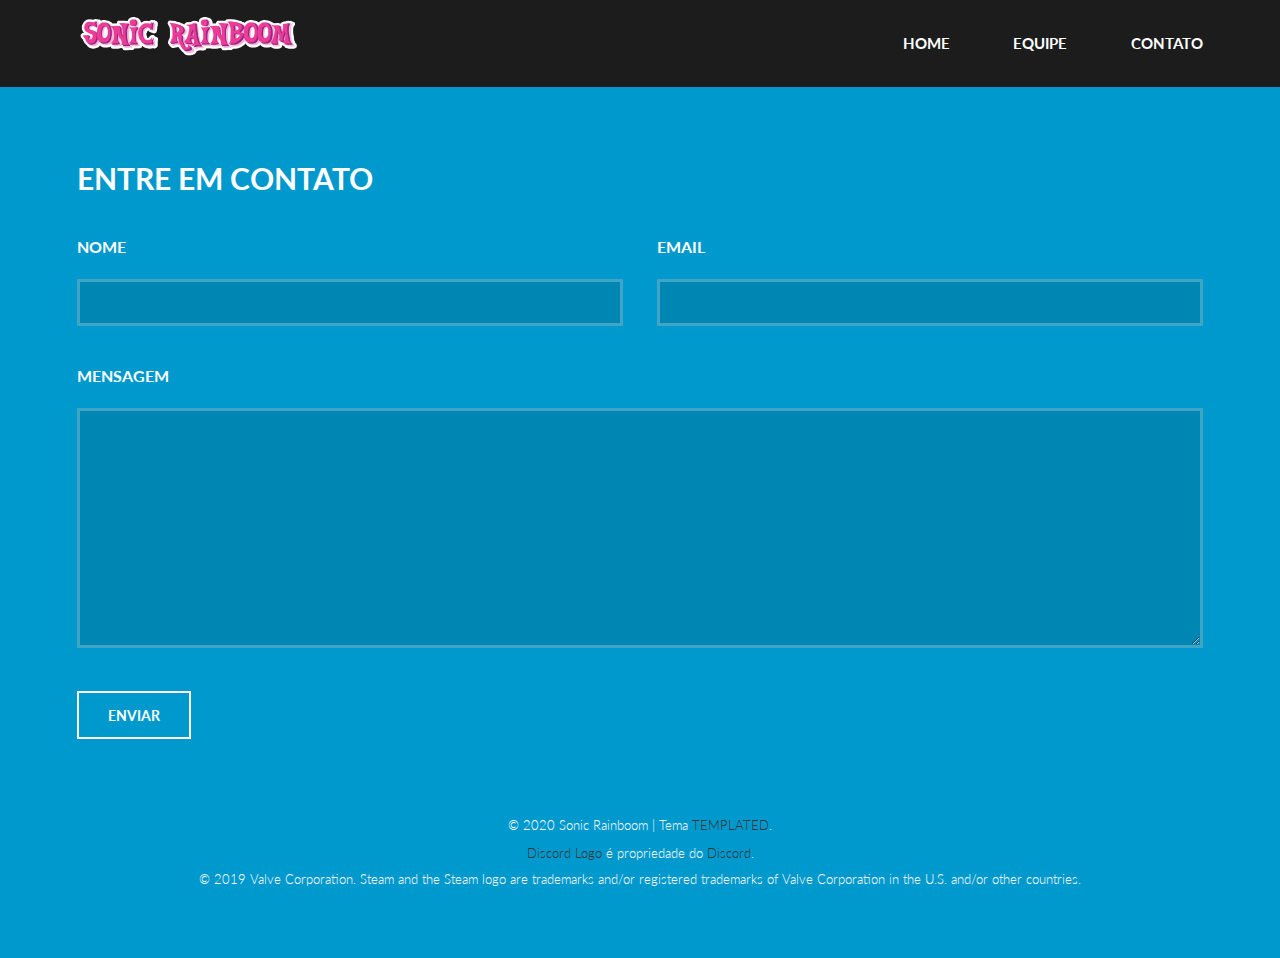
<file: contato.html>
<!DOCTYPE HTML>
<!--
	Introspect by TEMPLATED
	templated.co @templatedco
	Released for free under the Creative Commons Attribution 3.0 license (templated.co/license)
-->
<html>
	<head>
		<title>Contato - Sonic Rainboom</title>
		<meta charset="utf-8" />
		<meta name="viewport" content="width=device-width, initial-scale=1, user-scalable=no" />
		<link rel="stylesheet" href="assets/css/main.css" />
	</head>
	<body>

		<!-- Header -->
			<header id="header">
				<div class="inner">
					<a href="index.html" class="logo"><img src="logo.png" width="223" height="40"></a>
					<nav id="nav">
						<a href="index.html">Home</a>
						<a href="equipe.html">Equipe</a>
						<a href="contato.html">Contato</a>
					</nav>
				</div>
			</header>
			<a href="#menu" class="navPanelToggle"><span class="fa fa-bars"></span></a>

		<!-- Footer -->
			<section id="footer">
				<div class="inner">
					<header>
						<h2>ENTRE EM CONTATO</h2>
					</header>
					<form method="post" action="mailto:lipepk@Live.com">
						<div class="field half first">
							<label for="name">NOME</label>
							<input style="background-color: #0086b3;" type="text" name="name" id="name" />
						</div>
						<div class="field half">
							<label for="email">EMAIL</label>
							<input style="background-color: #0086b3;" type="text" name="email" id="email" />
						</div>
						<div class="field">
							<label for="message">MENSAGEM</label>
							<textarea name="message" id="message" rows="6" style="background-color: #0086b3;" ></textarea>
						</div>
						<ul class="actions">
							<li><input type="submit" value="ENVIAR" class="alt" /></li>
						</ul>
					</form>
					&nbsp
					<center><div class="copyright"><font size="2">
				&copy; 2020 Sonic Rainboom | Tema <a href="https://templated.co/">TEMPLATED</a>.<p><a href="https://discordapp.com/branding">Discord Logo</a> é propriedade do <a href="https://discordapp.com/">Discord</a>.<br />© 2019 Valve Corporation. Steam and the Steam logo are trademarks and/or registered trademarks of Valve Corporation in the U.S. and/or other countries.
				</p></font></div></center>
				</div>
			</section>

		<!-- Scripts -->
			<script src="assets/js/jquery.min.js"></script>
			<script src="assets/js/skel.min.js"></script>
			<script src="assets/js/util.js"></script>
			<script src="assets/js/main.js"></script>

	</body>
</html>
</file>
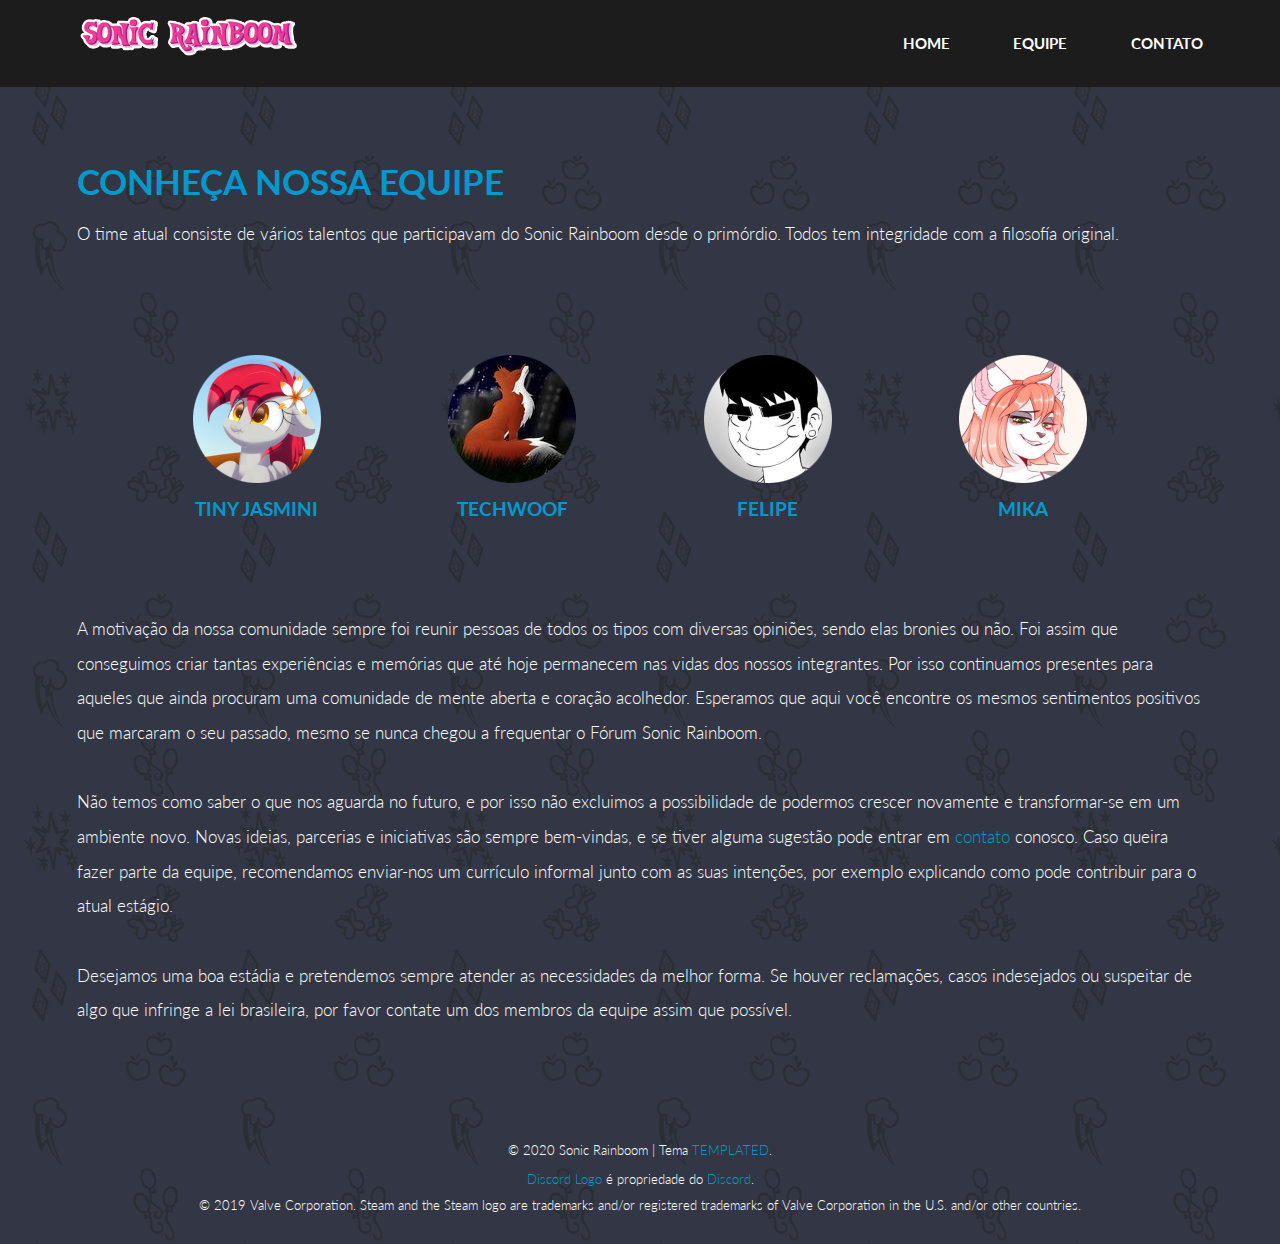
<file: equipe.html>
<!DOCTYPE HTML>
<!--
	Introspect by TEMPLATED
	templated.co @templatedco
	Released for free under the Creative Commons Attribution 3.0 license (templated.co/license)
-->
<html>
	<head>
		<title>Equipe - Sonic Rainboom</title>
		<meta charset="utf-8" />
		<meta name="viewport" content="width=device-width, initial-scale=1, user-scalable=no" />
		<link rel="stylesheet" href="assets/css/main.css" />
	</head>
	<body>

		<!-- Header -->
			<header id="header">
				<div class="inner">
					<a href="index.html" class="logo"><img src="logo.png" width="223" height="40"></a>
					<nav id="nav">
						<a href="index.html">Home</a>
						<a href="equipe.html">Equipe</a>
						<a href="contato.html">Contato</a>
					</nav>
				</div>
			</header>
			<a href="#menu" class="navPanelToggle"><span class="fa fa-bars"></span></a>

		<!-- Main -->
			<section id="main" >
				<div class="inner">
									<style>
				body {
				background-image: url('bg.png');
				background-repeat: repeat;
				}
				</style>
					<header class="major special">
						<h1>Conheça nossa equipe</h1>
O time atual consiste de vários talentos que participavam do Sonic Rainboom desde o primórdio. Todos tem integridade com a filosofía original.
					</header>
			<section id="three">
				<div class="inner">
					<article>
					<div class="content">
						<center>
							<img src="admin-fotos/jasmini.png" alt="Tiny Jasmini">
							<header>
								<h4>Tiny Jasmini</h4>
							</header>
						</center>
					</div>
					</article>
					<article>
					<div class="content">
						<center>
							<img src="admin-fotos/techwoof.png" alt="TechWoof">
							<header>
								<h4>TechWoof</h4>
							</header>
						</center>
					</div>
					</article>
					<article>
					<div class="content">
						<center>
							<img src="admin-fotos/felipe.png" alt="Felipe">
							<header>
								<h4>Felipe</h4>
							</header>
						</center>
					</div>
					</article>
					<article>
					<div class="content">
						<center>
							<img src="admin-fotos/mika.png" alt="Mika">
							<header>
								<h4>Mika</h4>
							</header>
						</center>
					</div>
					</article>
				</div>
			</section>
					<p>A motivação da nossa comunidade sempre foi reunir pessoas de todos os tipos com diversas opiniões, sendo elas bronies ou não. Foi assim que conseguimos criar tantas experiências e memórias que até hoje permanecem nas vidas dos nossos integrantes. Por isso continuamos presentes para aqueles que ainda procuram uma comunidade de mente aberta e coração acolhedor. Esperamos que aqui você encontre os mesmos sentimentos positivos que marcaram o seu passado, mesmo se nunca chegou a frequentar o Fórum Sonic Rainboom.</p>
					<p>Não temos como saber o que nos aguarda no futuro, e por isso não excluimos a possibilidade de podermos crescer novamente e transformar-se em um ambiente novo. Novas ideias, parcerias e iniciativas são sempre bem-vindas, e se tiver alguma sugestão pode entrar em <a href="/contato.html">contato</a> conosco. Caso queira fazer parte da equipe, recomendamos enviar-nos um currículo informal junto com as suas intenções, por exemplo explicando como pode contribuir para o atual estágio.</p>
					<p>Desejamos uma boa estádia e pretendemos sempre atender as necessidades da melhor forma. Se houver reclamações, casos indesejados ou suspeitar de algo que infringe a lei brasileira, por favor contate um dos membros da equipe assim que possível.</p>
				</div>
			</section>
			&nbsp
					<center><div class="copyright"><font size="2">
				&copy; 2020 Sonic Rainboom | Tema <a href="https://templated.co/">TEMPLATED</a>.<p><a href="https://discordapp.com/branding">Discord Logo</a> é propriedade do <a href="https://discordapp.com/">Discord</a>.<br />© 2019 Valve Corporation. Steam and the Steam logo are trademarks and/or registered trademarks of Valve Corporation in the U.S. and/or other countries.
				</p></font></div></center>
		<!-- Scripts -->
			<script src="assets/js/jquery.min.js"></script>
			<script src="assets/js/skel.min.js"></script>
			<script src="assets/js/util.js"></script>
			<script src="assets/js/main.js"></script>

	</body>
</html>
</file>
<file: assets/css/main.css>
@import url(font-awesome.min.css);
@import url("https://fonts.googleapis.com/css?family=Lato:300,400,700|Pacifico");

/*
	Introspect by TEMPLATED
	templated.co @templatedco
	Released for free under the Creative Commons Attribution 3.0 license (templated.co/license)
*/

/* Reset */

	html, body, div, span, applet, object, iframe, h1, h2, h3, h4, h5, h6, p, blockquote, pre, a, abbr, acronym, address, big, cite, code, del, dfn, em, img, ins, kbd, q, s, samp, small, strike, strong, sub, sup, tt, var, b, u, i, center, dl, dt, dd, ol, ul, li, fieldset, form, label, legend, table, caption, tbody, tfoot, thead, tr, th, td, article, aside, canvas, details, embed, figure, figcaption, footer, header, hgroup, menu, nav, output, ruby, section, summary, time, mark, audio, video {
		margin: 0;
		padding: 0;
		border: 0;
		font-size: 100%;
		font: inherit;
		vertical-align: baseline;
		color: #fefefe
	}

	article, aside, details, figcaption, figure, footer, header, hgroup, menu, nav, section {
		display: block;
	}

	body {
		line-height: 1;
	}

	ol, ul {
		list-style: none;
	}

	blockquote, q {
		quotes: none;
	}

	blockquote:before, blockquote:after, q:before, q:after {
		content: '';
		content: none;
	}

	table {
		border-collapse: collapse;
		border-spacing: 0;
	}

	body {
		-webkit-text-size-adjust: none;
	}

/* Box Model */

	*, *:before, *:after {
		-moz-box-sizing: border-box;
		-webkit-box-sizing: border-box;
		box-sizing: border-box;
	}

/* Containers */

	.container {
		margin-left: auto;
		margin-right: auto;
	}

	.container.\31 25\25 {
		width: 100%;
		max-width: 100em;
		min-width: 80em;
	}

	.container.\37 5\25 {
		width: 60em;
	}

	.container.\35 0\25 {
		width: 40em;
	}

	.container.\32 5\25 {
		width: 20em;
	}

	.container {
		width: 80em;
	}

	@media screen and (max-width: 1680px) {

		.container.\31 25\25 {
			width: 100%;
			max-width: 100em;
			min-width: 80em;
		}

		.container.\37 5\25 {
			width: 60em;
		}

		.container.\35 0\25 {
			width: 40em;
		}

		.container.\32 5\25 {
			width: 20em;
		}

		.container {
			width: 80em;
		}

	}

	@media screen and (max-width: 1280px) {

		.container.\31 25\25 {
			width: 100%;
			max-width: 81.25em;
			min-width: 65em;
		}

		.container.\37 5\25 {
			width: 48.75em;
		}

		.container.\35 0\25 {
			width: 32.5em;
		}

		.container.\32 5\25 {
			width: 16.25em;
		}

		.container {
			width: 65em;
		}

	}

	@media screen and (max-width: 980px) {

		.container.\31 25\25 {
			width: 100%;
			max-width: 112.5%;
			min-width: 90%;
		}

		.container.\37 5\25 {
			width: 67.5%;
		}

		.container.\35 0\25 {
			width: 45%;
		}

		.container.\32 5\25 {
			width: 22.5%;
		}

		.container {
			width: 90%;
		}

	}

	@media screen and (max-width: 736px) {

		.container.\31 25\25 {
			width: 100%;
			max-width: 112.5%;
			min-width: 90%;
		}

		.container.\37 5\25 {
			width: 67.5%;
		}

		.container.\35 0\25 {
			width: 45%;
		}

		.container.\32 5\25 {
			width: 22.5%;
		}

		.container {
			width: 90% !important;
		}

	}

	@media screen and (max-width: 480px) {

		.container.\31 25\25 {
			width: 100%;
			max-width: 112.5%;
			min-width: 90%;
		}

		.container.\37 5\25 {
			width: 67.5%;
		}

		.container.\35 0\25 {
			width: 45%;
		}

		.container.\32 5\25 {
			width: 22.5%;
		}

		.container {
			width: 90% !important;
		}

	}

/* Grid */

	.row {
		border-bottom: solid 1px transparent;
		-moz-box-sizing: border-box;
		-webkit-box-sizing: border-box;
		box-sizing: border-box;
	}

	.row > * {
		float: left;
		-moz-box-sizing: border-box;
		-webkit-box-sizing: border-box;
		box-sizing: border-box;
	}

	.row:after, .row:before {
		content: '';
		display: block;
		clear: both;
		height: 0;
	}

	.row.uniform > * > :first-child {
		margin-top: 0;
	}

	.row.uniform > * > :last-child {
		margin-bottom: 0;
	}

	.row.\30 \25 > * {
		padding: 0 0 0 0em;
	}

	.row.\30 \25 {
		margin: 0 0 -1px 0em;
	}

	.row.uniform.\30 \25 > * {
		padding: 0em 0 0 0em;
	}

	.row.uniform.\30 \25 {
		margin: 0em 0 -1px 0em;
	}

	.row > * {
		padding: 0 0 0 2em;
	}

	.row {
		margin: 0 0 -1px -2em;
	}

	.row.uniform > * {
		padding: 2em 0 0 2em;
	}

	.row.uniform {
		margin: -2em 0 -1px -2em;
	}

	.row.\32 00\25 > * {
		padding: 0 0 0 4em;
	}

	.row.\32 00\25 {
		margin: 0 0 -1px -4em;
	}

	.row.uniform.\32 00\25 > * {
		padding: 4em 0 0 4em;
	}

	.row.uniform.\32 00\25 {
		margin: -4em 0 -1px -4em;
	}

	.row.\31 50\25 > * {
		padding: 0 0 0 3em;
	}

	.row.\31 50\25 {
		margin: 0 0 -1px -3em;
	}

	.row.uniform.\31 50\25 > * {
		padding: 3em 0 0 3em;
	}

	.row.uniform.\31 50\25 {
		margin: -3em 0 -1px -3em;
	}

	.row.\35 0\25 > * {
		padding: 0 0 0 1em;
	}

	.row.\35 0\25 {
		margin: 0 0 -1px -1em;
	}

	.row.uniform.\35 0\25 > * {
		padding: 1em 0 0 1em;
	}

	.row.uniform.\35 0\25 {
		margin: -1em 0 -1px -1em;
	}

	.row.\32 5\25 > * {
		padding: 0 0 0 0.5em;
	}

	.row.\32 5\25 {
		margin: 0 0 -1px -0.5em;
	}

	.row.uniform.\32 5\25 > * {
		padding: 0.5em 0 0 0.5em;
	}

	.row.uniform.\32 5\25 {
		margin: -0.5em 0 -1px -0.5em;
	}

	.\31 2u, .\31 2u\24 {
		width: 100%;
		clear: none;
		margin-left: 0;
	}

	.\31 1u, .\31 1u\24 {
		width: 91.6666666667%;
		clear: none;
		margin-left: 0;
	}

	.\31 0u, .\31 0u\24 {
		width: 83.3333333333%;
		clear: none;
		margin-left: 0;
	}

	.\39 u, .\39 u\24 {
		width: 75%;
		clear: none;
		margin-left: 0;
	}

	.\38 u, .\38 u\24 {
		width: 66.6666666667%;
		clear: none;
		margin-left: 0;
	}

	.\37 u, .\37 u\24 {
		width: 58.3333333333%;
		clear: none;
		margin-left: 0;
	}

	.\36 u, .\36 u\24 {
		width: 50%;
		clear: none;
		margin-left: 0;
	}

	.\35 u, .\35 u\24 {
		width: 41.6666666667%;
		clear: none;
		margin-left: 0;
	}

	.\34 u, .\34 u\24 {
		width: 33.3333333333%;
		clear: none;
		margin-left: 0;
	}

	.\33 u, .\33 u\24 {
		width: 25%;
		clear: none;
		margin-left: 0;
	}

	.\32 u, .\32 u\24 {
		width: 16.6666666667%;
		clear: none;
		margin-left: 0;
	}

	.\31 u, .\31 u\24 {
		width: 8.3333333333%;
		clear: none;
		margin-left: 0;
	}

	.\31 2u\24 + *,
	.\31 1u\24 + *,
	.\31 0u\24 + *,
	.\39 u\24 + *,
	.\38 u\24 + *,
	.\37 u\24 + *,
	.\36 u\24 + *,
	.\35 u\24 + *,
	.\34 u\24 + *,
	.\33 u\24 + *,
	.\32 u\24 + *,
	.\31 u\24 + * {
		clear: left;
	}

	.\-11u {
		margin-left: 91.66667%;
	}

	.\-10u {
		margin-left: 83.33333%;
	}

	.\-9u {
		margin-left: 75%;
	}

	.\-8u {
		margin-left: 66.66667%;
	}

	.\-7u {
		margin-left: 58.33333%;
	}

	.\-6u {
		margin-left: 50%;
	}

	.\-5u {
		margin-left: 41.66667%;
	}

	.\-4u {
		margin-left: 33.33333%;
	}

	.\-3u {
		margin-left: 25%;
	}

	.\-2u {
		margin-left: 16.66667%;
	}

	.\-1u {
		margin-left: 8.33333%;
	}

	@media screen and (max-width: 1680px) {

		.row > * {
			padding: 0 0 0 2em;
		}

		.row {
			margin: 0 0 -1px -2em;
		}

		.row.uniform > * {
			padding: 2em 0 0 2em;
		}

		.row.uniform {
			margin: -2em 0 -1px -2em;
		}

		.row.\32 00\25 > * {
			padding: 0 0 0 4em;
		}

		.row.\32 00\25 {
			margin: 0 0 -1px -4em;
		}

		.row.uniform.\32 00\25 > * {
			padding: 4em 0 0 4em;
		}

		.row.uniform.\32 00\25 {
			margin: -4em 0 -1px -4em;
		}

		.row.\31 50\25 > * {
			padding: 0 0 0 3em;
		}

		.row.\31 50\25 {
			margin: 0 0 -1px -3em;
		}

		.row.uniform.\31 50\25 > * {
			padding: 3em 0 0 3em;
		}

		.row.uniform.\31 50\25 {
			margin: -3em 0 -1px -3em;
		}

		.row.\35 0\25 > * {
			padding: 0 0 0 1em;
		}

		.row.\35 0\25 {
			margin: 0 0 -1px -1em;
		}

		.row.uniform.\35 0\25 > * {
			padding: 1em 0 0 1em;
		}

		.row.uniform.\35 0\25 {
			margin: -1em 0 -1px -1em;
		}

		.row.\32 5\25 > * {
			padding: 0 0 0 0.5em;
		}

		.row.\32 5\25 {
			margin: 0 0 -1px -0.5em;
		}

		.row.uniform.\32 5\25 > * {
			padding: 0.5em 0 0 0.5em;
		}

		.row.uniform.\32 5\25 {
			margin: -0.5em 0 -1px -0.5em;
		}

		.\31 2u\28xlarge\29, .\31 2u\24\28xlarge\29 {
			width: 100%;
			clear: none;
			margin-left: 0;
		}

		.\31 1u\28xlarge\29, .\31 1u\24\28xlarge\29 {
			width: 91.6666666667%;
			clear: none;
			margin-left: 0;
		}

		.\31 0u\28xlarge\29, .\31 0u\24\28xlarge\29 {
			width: 83.3333333333%;
			clear: none;
			margin-left: 0;
		}

		.\39 u\28xlarge\29, .\39 u\24\28xlarge\29 {
			width: 75%;
			clear: none;
			margin-left: 0;
		}

		.\38 u\28xlarge\29, .\38 u\24\28xlarge\29 {
			width: 66.6666666667%;
			clear: none;
			margin-left: 0;
		}

		.\37 u\28xlarge\29, .\37 u\24\28xlarge\29 {
			width: 58.3333333333%;
			clear: none;
			margin-left: 0;
		}

		.\36 u\28xlarge\29, .\36 u\24\28xlarge\29 {
			width: 50%;
			clear: none;
			margin-left: 0;
		}

		.\35 u\28xlarge\29, .\35 u\24\28xlarge\29 {
			width: 41.6666666667%;
			clear: none;
			margin-left: 0;
		}

		.\34 u\28xlarge\29, .\34 u\24\28xlarge\29 {
			width: 33.3333333333%;
			clear: none;
			margin-left: 0;
		}

		.\33 u\28xlarge\29, .\33 u\24\28xlarge\29 {
			width: 25%;
			clear: none;
			margin-left: 0;
		}

		.\32 u\28xlarge\29, .\32 u\24\28xlarge\29 {
			width: 16.6666666667%;
			clear: none;
			margin-left: 0;
		}

		.\31 u\28xlarge\29, .\31 u\24\28xlarge\29 {
			width: 8.3333333333%;
			clear: none;
			margin-left: 0;
		}

		.\31 2u\24\28xlarge\29 + *,
		.\31 1u\24\28xlarge\29 + *,
		.\31 0u\24\28xlarge\29 + *,
		.\39 u\24\28xlarge\29 + *,
		.\38 u\24\28xlarge\29 + *,
		.\37 u\24\28xlarge\29 + *,
		.\36 u\24\28xlarge\29 + *,
		.\35 u\24\28xlarge\29 + *,
		.\34 u\24\28xlarge\29 + *,
		.\33 u\24\28xlarge\29 + *,
		.\32 u\24\28xlarge\29 + *,
		.\31 u\24\28xlarge\29 + * {
			clear: left;
		}

		.\-11u\28xlarge\29 {
			margin-left: 91.66667%;
		}

		.\-10u\28xlarge\29 {
			margin-left: 83.33333%;
		}

		.\-9u\28xlarge\29 {
			margin-left: 75%;
		}

		.\-8u\28xlarge\29 {
			margin-left: 66.66667%;
		}

		.\-7u\28xlarge\29 {
			margin-left: 58.33333%;
		}

		.\-6u\28xlarge\29 {
			margin-left: 50%;
		}

		.\-5u\28xlarge\29 {
			margin-left: 41.66667%;
		}

		.\-4u\28xlarge\29 {
			margin-left: 33.33333%;
		}

		.\-3u\28xlarge\29 {
			margin-left: 25%;
		}

		.\-2u\28xlarge\29 {
			margin-left: 16.66667%;
		}

		.\-1u\28xlarge\29 {
			margin-left: 8.33333%;
		}

	}

	@media screen and (max-width: 1280px) {

		.row > * {
			padding: 0 0 0 1.5em;
		}

		.row {
			margin: 0 0 -1px -1.5em;
		}

		.row.uniform > * {
			padding: 1.5em 0 0 1.5em;
		}

		.row.uniform {
			margin: -1.5em 0 -1px -1.5em;
		}

		.row.\32 00\25 > * {
			padding: 0 0 0 3em;
		}

		.row.\32 00\25 {
			margin: 0 0 -1px -3em;
		}

		.row.uniform.\32 00\25 > * {
			padding: 3em 0 0 3em;
		}

		.row.uniform.\32 00\25 {
			margin: -3em 0 -1px -3em;
		}

		.row.\31 50\25 > * {
			padding: 0 0 0 2.25em;
		}

		.row.\31 50\25 {
			margin: 0 0 -1px -2.25em;
		}

		.row.uniform.\31 50\25 > * {
			padding: 2.25em 0 0 2.25em;
		}

		.row.uniform.\31 50\25 {
			margin: -2.25em 0 -1px -2.25em;
		}

		.row.\35 0\25 > * {
			padding: 0 0 0 0.75em;
		}

		.row.\35 0\25 {
			margin: 0 0 -1px -0.75em;
		}

		.row.uniform.\35 0\25 > * {
			padding: 0.75em 0 0 0.75em;
		}

		.row.uniform.\35 0\25 {
			margin: -0.75em 0 -1px -0.75em;
		}

		.row.\32 5\25 > * {
			padding: 0 0 0 0.375em;
		}

		.row.\32 5\25 {
			margin: 0 0 -1px -0.375em;
		}

		.row.uniform.\32 5\25 > * {
			padding: 0.375em 0 0 0.375em;
		}

		.row.uniform.\32 5\25 {
			margin: -0.375em 0 -1px -0.375em;
		}

		.\31 2u\28large\29, .\31 2u\24\28large\29 {
			width: 100%;
			clear: none;
			margin-left: 0;
		}

		.\31 1u\28large\29, .\31 1u\24\28large\29 {
			width: 91.6666666667%;
			clear: none;
			margin-left: 0;
		}

		.\31 0u\28large\29, .\31 0u\24\28large\29 {
			width: 83.3333333333%;
			clear: none;
			margin-left: 0;
		}

		.\39 u\28large\29, .\39 u\24\28large\29 {
			width: 75%;
			clear: none;
			margin-left: 0;
		}

		.\38 u\28large\29, .\38 u\24\28large\29 {
			width: 66.6666666667%;
			clear: none;
			margin-left: 0;
		}

		.\37 u\28large\29, .\37 u\24\28large\29 {
			width: 58.3333333333%;
			clear: none;
			margin-left: 0;
		}

		.\36 u\28large\29, .\36 u\24\28large\29 {
			width: 50%;
			clear: none;
			margin-left: 0;
		}

		.\35 u\28large\29, .\35 u\24\28large\29 {
			width: 41.6666666667%;
			clear: none;
			margin-left: 0;
		}

		.\34 u\28large\29, .\34 u\24\28large\29 {
			width: 33.3333333333%;
			clear: none;
			margin-left: 0;
		}

		.\33 u\28large\29, .\33 u\24\28large\29 {
			width: 25%;
			clear: none;
			margin-left: 0;
		}

		.\32 u\28large\29, .\32 u\24\28large\29 {
			width: 16.6666666667%;
			clear: none;
			margin-left: 0;
		}

		.\31 u\28large\29, .\31 u\24\28large\29 {
			width: 8.3333333333%;
			clear: none;
			margin-left: 0;
		}

		.\31 2u\24\28large\29 + *,
		.\31 1u\24\28large\29 + *,
		.\31 0u\24\28large\29 + *,
		.\39 u\24\28large\29 + *,
		.\38 u\24\28large\29 + *,
		.\37 u\24\28large\29 + *,
		.\36 u\24\28large\29 + *,
		.\35 u\24\28large\29 + *,
		.\34 u\24\28large\29 + *,
		.\33 u\24\28large\29 + *,
		.\32 u\24\28large\29 + *,
		.\31 u\24\28large\29 + * {
			clear: left;
		}

		.\-11u\28large\29 {
			margin-left: 91.66667%;
		}

		.\-10u\28large\29 {
			margin-left: 83.33333%;
		}

		.\-9u\28large\29 {
			margin-left: 75%;
		}

		.\-8u\28large\29 {
			margin-left: 66.66667%;
		}

		.\-7u\28large\29 {
			margin-left: 58.33333%;
		}

		.\-6u\28large\29 {
			margin-left: 50%;
		}

		.\-5u\28large\29 {
			margin-left: 41.66667%;
		}

		.\-4u\28large\29 {
			margin-left: 33.33333%;
		}

		.\-3u\28large\29 {
			margin-left: 25%;
		}

		.\-2u\28large\29 {
			margin-left: 16.66667%;
		}

		.\-1u\28large\29 {
			margin-left: 8.33333%;
		}

	}

	@media screen and (max-width: 980px) {

		.row > * {
			padding: 0 0 0 1.5em;
		}

		.row {
			margin: 0 0 -1px -1.5em;
		}

		.row.uniform > * {
			padding: 1.5em 0 0 1.5em;
		}

		.row.uniform {
			margin: -1.5em 0 -1px -1.5em;
		}

		.row.\32 00\25 > * {
			padding: 0 0 0 3em;
		}

		.row.\32 00\25 {
			margin: 0 0 -1px -3em;
		}

		.row.uniform.\32 00\25 > * {
			padding: 3em 0 0 3em;
		}

		.row.uniform.\32 00\25 {
			margin: -3em 0 -1px -3em;
		}

		.row.\31 50\25 > * {
			padding: 0 0 0 2.25em;
		}

		.row.\31 50\25 {
			margin: 0 0 -1px -2.25em;
		}

		.row.uniform.\31 50\25 > * {
			padding: 2.25em 0 0 2.25em;
		}

		.row.uniform.\31 50\25 {
			margin: -2.25em 0 -1px -2.25em;
		}

		.row.\35 0\25 > * {
			padding: 0 0 0 0.75em;
		}

		.row.\35 0\25 {
			margin: 0 0 -1px -0.75em;
		}

		.row.uniform.\35 0\25 > * {
			padding: 0.75em 0 0 0.75em;
		}

		.row.uniform.\35 0\25 {
			margin: -0.75em 0 -1px -0.75em;
		}

		.row.\32 5\25 > * {
			padding: 0 0 0 0.375em;
		}

		.row.\32 5\25 {
			margin: 0 0 -1px -0.375em;
		}

		.row.uniform.\32 5\25 > * {
			padding: 0.375em 0 0 0.375em;
		}

		.row.uniform.\32 5\25 {
			margin: -0.375em 0 -1px -0.375em;
		}

		.\31 2u\28medium\29, .\31 2u\24\28medium\29 {
			width: 100%;
			clear: none;
			margin-left: 0;
		}

		.\31 1u\28medium\29, .\31 1u\24\28medium\29 {
			width: 91.6666666667%;
			clear: none;
			margin-left: 0;
		}

		.\31 0u\28medium\29, .\31 0u\24\28medium\29 {
			width: 83.3333333333%;
			clear: none;
			margin-left: 0;
		}

		.\39 u\28medium\29, .\39 u\24\28medium\29 {
			width: 75%;
			clear: none;
			margin-left: 0;
		}

		.\38 u\28medium\29, .\38 u\24\28medium\29 {
			width: 66.6666666667%;
			clear: none;
			margin-left: 0;
		}

		.\37 u\28medium\29, .\37 u\24\28medium\29 {
			width: 58.3333333333%;
			clear: none;
			margin-left: 0;
		}

		.\36 u\28medium\29, .\36 u\24\28medium\29 {
			width: 50%;
			clear: none;
			margin-left: 0;
		}

		.\35 u\28medium\29, .\35 u\24\28medium\29 {
			width: 41.6666666667%;
			clear: none;
			margin-left: 0;
		}

		.\34 u\28medium\29, .\34 u\24\28medium\29 {
			width: 33.3333333333%;
			clear: none;
			margin-left: 0;
		}

		.\33 u\28medium\29, .\33 u\24\28medium\29 {
			width: 25%;
			clear: none;
			margin-left: 0;
		}

		.\32 u\28medium\29, .\32 u\24\28medium\29 {
			width: 16.6666666667%;
			clear: none;
			margin-left: 0;
		}

		.\31 u\28medium\29, .\31 u\24\28medium\29 {
			width: 8.3333333333%;
			clear: none;
			margin-left: 0;
		}

		.\31 2u\24\28medium\29 + *,
		.\31 1u\24\28medium\29 + *,
		.\31 0u\24\28medium\29 + *,
		.\39 u\24\28medium\29 + *,
		.\38 u\24\28medium\29 + *,
		.\37 u\24\28medium\29 + *,
		.\36 u\24\28medium\29 + *,
		.\35 u\24\28medium\29 + *,
		.\34 u\24\28medium\29 + *,
		.\33 u\24\28medium\29 + *,
		.\32 u\24\28medium\29 + *,
		.\31 u\24\28medium\29 + * {
			clear: left;
		}

		.\-11u\28medium\29 {
			margin-left: 91.66667%;
		}

		.\-10u\28medium\29 {
			margin-left: 83.33333%;
		}

		.\-9u\28medium\29 {
			margin-left: 75%;
		}

		.\-8u\28medium\29 {
			margin-left: 66.66667%;
		}

		.\-7u\28medium\29 {
			margin-left: 58.33333%;
		}

		.\-6u\28medium\29 {
			margin-left: 50%;
		}

		.\-5u\28medium\29 {
			margin-left: 41.66667%;
		}

		.\-4u\28medium\29 {
			margin-left: 33.33333%;
		}

		.\-3u\28medium\29 {
			margin-left: 25%;
		}

		.\-2u\28medium\29 {
			margin-left: 16.66667%;
		}

		.\-1u\28medium\29 {
			margin-left: 8.33333%;
		}

	}

	@media screen and (max-width: 736px) {

		.row > * {
			padding: 0 0 0 1.25em;
		}

		.row {
			margin: 0 0 -1px -1.25em;
		}

		.row.uniform > * {
			padding: 1.25em 0 0 1.25em;
		}

		.row.uniform {
			margin: -1.25em 0 -1px -1.25em;
		}

		.row.\32 00\25 > * {
			padding: 0 0 0 2.5em;
		}

		.row.\32 00\25 {
			margin: 0 0 -1px -2.5em;
		}

		.row.uniform.\32 00\25 > * {
			padding: 2.5em 0 0 2.5em;
		}

		.row.uniform.\32 00\25 {
			margin: -2.5em 0 -1px -2.5em;
		}

		.row.\31 50\25 > * {
			padding: 0 0 0 1.875em;
		}

		.row.\31 50\25 {
			margin: 0 0 -1px -1.875em;
		}

		.row.uniform.\31 50\25 > * {
			padding: 1.875em 0 0 1.875em;
		}

		.row.uniform.\31 50\25 {
			margin: -1.875em 0 -1px -1.875em;
		}

		.row.\35 0\25 > * {
			padding: 0 0 0 0.625em;
		}

		.row.\35 0\25 {
			margin: 0 0 -1px -0.625em;
		}

		.row.uniform.\35 0\25 > * {
			padding: 0.625em 0 0 0.625em;
		}

		.row.uniform.\35 0\25 {
			margin: -0.625em 0 -1px -0.625em;
		}

		.row.\32 5\25 > * {
			padding: 0 0 0 0.3125em;
		}

		.row.\32 5\25 {
			margin: 0 0 -1px -0.3125em;
		}

		.row.uniform.\32 5\25 > * {
			padding: 0.3125em 0 0 0.3125em;
		}

		.row.uniform.\32 5\25 {
			margin: -0.3125em 0 -1px -0.3125em;
		}

		.\31 2u\28small\29, .\31 2u\24\28small\29 {
			width: 100%;
			clear: none;
			margin-left: 0;
		}

		.\31 1u\28small\29, .\31 1u\24\28small\29 {
			width: 91.6666666667%;
			clear: none;
			margin-left: 0;
		}

		.\31 0u\28small\29, .\31 0u\24\28small\29 {
			width: 83.3333333333%;
			clear: none;
			margin-left: 0;
		}

		.\39 u\28small\29, .\39 u\24\28small\29 {
			width: 75%;
			clear: none;
			margin-left: 0;
		}

		.\38 u\28small\29, .\38 u\24\28small\29 {
			width: 66.6666666667%;
			clear: none;
			margin-left: 0;
		}

		.\37 u\28small\29, .\37 u\24\28small\29 {
			width: 58.3333333333%;
			clear: none;
			margin-left: 0;
		}

		.\36 u\28small\29, .\36 u\24\28small\29 {
			width: 50%;
			clear: none;
			margin-left: 0;
		}

		.\35 u\28small\29, .\35 u\24\28small\29 {
			width: 41.6666666667%;
			clear: none;
			margin-left: 0;
		}

		.\34 u\28small\29, .\34 u\24\28small\29 {
			width: 33.3333333333%;
			clear: none;
			margin-left: 0;
		}

		.\33 u\28small\29, .\33 u\24\28small\29 {
			width: 25%;
			clear: none;
			margin-left: 0;
		}

		.\32 u\28small\29, .\32 u\24\28small\29 {
			width: 16.6666666667%;
			clear: none;
			margin-left: 0;
		}

		.\31 u\28small\29, .\31 u\24\28small\29 {
			width: 8.3333333333%;
			clear: none;
			margin-left: 0;
		}

		.\31 2u\24\28small\29 + *,
		.\31 1u\24\28small\29 + *,
		.\31 0u\24\28small\29 + *,
		.\39 u\24\28small\29 + *,
		.\38 u\24\28small\29 + *,
		.\37 u\24\28small\29 + *,
		.\36 u\24\28small\29 + *,
		.\35 u\24\28small\29 + *,
		.\34 u\24\28small\29 + *,
		.\33 u\24\28small\29 + *,
		.\32 u\24\28small\29 + *,
		.\31 u\24\28small\29 + * {
			clear: left;
		}

		.\-11u\28small\29 {
			margin-left: 91.66667%;
		}

		.\-10u\28small\29 {
			margin-left: 83.33333%;
		}

		.\-9u\28small\29 {
			margin-left: 75%;
		}

		.\-8u\28small\29 {
			margin-left: 66.66667%;
		}

		.\-7u\28small\29 {
			margin-left: 58.33333%;
		}

		.\-6u\28small\29 {
			margin-left: 50%;
		}

		.\-5u\28small\29 {
			margin-left: 41.66667%;
		}

		.\-4u\28small\29 {
			margin-left: 33.33333%;
		}

		.\-3u\28small\29 {
			margin-left: 25%;
		}

		.\-2u\28small\29 {
			margin-left: 16.66667%;
		}

		.\-1u\28small\29 {
			margin-left: 8.33333%;
		}

	}

	@media screen and (max-width: 480px) {

		.row > * {
			padding: 0 0 0 1.25em;
		}

		.row {
			margin: 0 0 -1px -1.25em;
		}

		.row.uniform > * {
			padding: 1.25em 0 0 1.25em;
		}

		.row.uniform {
			margin: -1.25em 0 -1px -1.25em;
		}

		.row.\32 00\25 > * {
			padding: 0 0 0 2.5em;
		}

		.row.\32 00\25 {
			margin: 0 0 -1px -2.5em;
		}

		.row.uniform.\32 00\25 > * {
			padding: 2.5em 0 0 2.5em;
		}

		.row.uniform.\32 00\25 {
			margin: -2.5em 0 -1px -2.5em;
		}

		.row.\31 50\25 > * {
			padding: 0 0 0 1.875em;
		}

		.row.\31 50\25 {
			margin: 0 0 -1px -1.875em;
		}

		.row.uniform.\31 50\25 > * {
			padding: 1.875em 0 0 1.875em;
		}

		.row.uniform.\31 50\25 {
			margin: -1.875em 0 -1px -1.875em;
		}

		.row.\35 0\25 > * {
			padding: 0 0 0 0.625em;
		}

		.row.\35 0\25 {
			margin: 0 0 -1px -0.625em;
		}

		.row.uniform.\35 0\25 > * {
			padding: 0.625em 0 0 0.625em;
		}

		.row.uniform.\35 0\25 {
			margin: -0.625em 0 -1px -0.625em;
		}

		.row.\32 5\25 > * {
			padding: 0 0 0 0.3125em;
		}

		.row.\32 5\25 {
			margin: 0 0 -1px -0.3125em;
		}

		.row.uniform.\32 5\25 > * {
			padding: 0.3125em 0 0 0.3125em;
		}

		.row.uniform.\32 5\25 {
			margin: -0.3125em 0 -1px -0.3125em;
		}

		.\31 2u\28xsmall\29, .\31 2u\24\28xsmall\29 {
			width: 100%;
			clear: none;
			margin-left: 0;
		}

		.\31 1u\28xsmall\29, .\31 1u\24\28xsmall\29 {
			width: 91.6666666667%;
			clear: none;
			margin-left: 0;
		}

		.\31 0u\28xsmall\29, .\31 0u\24\28xsmall\29 {
			width: 83.3333333333%;
			clear: none;
			margin-left: 0;
		}

		.\39 u\28xsmall\29, .\39 u\24\28xsmall\29 {
			width: 75%;
			clear: none;
			margin-left: 0;
		}

		.\38 u\28xsmall\29, .\38 u\24\28xsmall\29 {
			width: 66.6666666667%;
			clear: none;
			margin-left: 0;
		}

		.\37 u\28xsmall\29, .\37 u\24\28xsmall\29 {
			width: 58.3333333333%;
			clear: none;
			margin-left: 0;
		}

		.\36 u\28xsmall\29, .\36 u\24\28xsmall\29 {
			width: 50%;
			clear: none;
			margin-left: 0;
		}

		.\35 u\28xsmall\29, .\35 u\24\28xsmall\29 {
			width: 41.6666666667%;
			clear: none;
			margin-left: 0;
		}

		.\34 u\28xsmall\29, .\34 u\24\28xsmall\29 {
			width: 33.3333333333%;
			clear: none;
			margin-left: 0;
		}

		.\33 u\28xsmall\29, .\33 u\24\28xsmall\29 {
			width: 25%;
			clear: none;
			margin-left: 0;
		}

		.\32 u\28xsmall\29, .\32 u\24\28xsmall\29 {
			width: 16.6666666667%;
			clear: none;
			margin-left: 0;
		}

		.\31 u\28xsmall\29, .\31 u\24\28xsmall\29 {
			width: 8.3333333333%;
			clear: none;
			margin-left: 0;
		}

		.\31 2u\24\28xsmall\29 + *,
		.\31 1u\24\28xsmall\29 + *,
		.\31 0u\24\28xsmall\29 + *,
		.\39 u\24\28xsmall\29 + *,
		.\38 u\24\28xsmall\29 + *,
		.\37 u\24\28xsmall\29 + *,
		.\36 u\24\28xsmall\29 + *,
		.\35 u\24\28xsmall\29 + *,
		.\34 u\24\28xsmall\29 + *,
		.\33 u\24\28xsmall\29 + *,
		.\32 u\24\28xsmall\29 + *,
		.\31 u\24\28xsmall\29 + * {
			clear: left;
		}

		.\-11u\28xsmall\29 {
			margin-left: 91.66667%;
		}

		.\-10u\28xsmall\29 {
			margin-left: 83.33333%;
		}

		.\-9u\28xsmall\29 {
			margin-left: 75%;
		}

		.\-8u\28xsmall\29 {
			margin-left: 66.66667%;
		}

		.\-7u\28xsmall\29 {
			margin-left: 58.33333%;
		}

		.\-6u\28xsmall\29 {
			margin-left: 50%;
		}

		.\-5u\28xsmall\29 {
			margin-left: 41.66667%;
		}

		.\-4u\28xsmall\29 {
			margin-left: 33.33333%;
		}

		.\-3u\28xsmall\29 {
			margin-left: 25%;
		}

		.\-2u\28xsmall\29 {
			margin-left: 16.66667%;
		}

		.\-1u\28xsmall\29 {
			margin-left: 8.33333%;
		}

	}

/* Basic */

	@-ms-viewport {
		width: device-width;
	}

	body {
		-ms-overflow-style: scrollbar;
	}

	@media screen and (max-width: 480px) {

		html, body {
			min-width: 320px;
		}

	}

	body {
	}

		body.is-loading *, body.is-loading *:before, body.is-loading *:after {
			-moz-animation: none !important;
			-webkit-animation: none !important;
			-ms-animation: none !important;
			animation: none !important;
			-moz-transition: none !important;
			-webkit-transition: none !important;
			-ms-transition: none !important;
			transition: none !important;
		}

/* Type */

	body {
	}

	body, input, select, textarea {
		font-family: "Lato", sans-serif;
		font-size: 15pt;
		font-weight: 300;
		line-height: 2;
	}

		@media screen and (max-width: 1680px) {

			body, input, select, textarea {
				font-size: 13pt;
			}

		}

		@media screen and (max-width: 1280px) {

			body, input, select, textarea {
				font-size: 13pt;
			}

		}

		@media screen and (max-width: 980px) {

			body, input, select, textarea {
				font-size: 12pt;
			}

		}

		@media screen and (max-width: 736px) {

			body, input, select, textarea {
				font-size: 12pt;
			}

		}

		@media screen and (max-width: 480px) {

			body, input, select, textarea {
				font-size: 12pt;
			}

		}

	a {
		-moz-transition: color 0.2s ease-in-out;
		-webkit-transition: color 0.2s ease-in-out;
		-ms-transition: color 0.2s ease-in-out;
		transition: color 0.2s ease-in-out;
		text-decoration: none;
	}

		a:hover {
			text-decoration: underline;
		}

	strong, b {
		font-weight: 700;
	}

	em, i {
		font-style: italic;
	}

	p {
		margin: 0 0 2em 0;
	}

	h1, h2, h3, h4, h5, h6 {
		font-weight: 700;
		line-height: 1.5;
		margin: 0 0 1em 0;
		text-transform: uppercase;
	}

		h1 a, h2 a, h3 a, h4 a, h5 a, h6 a {
			color: inherit;
			text-decoration: none;
		}

	h1 {
		font-size: 2em;
		margin: 0 0 0.25em 0;
	}

	h2 {
		font-size: 1.75em;
	}

	h3 {
		font-size: 1.35em;
	}

	h4 {
		font-size: 1.1em;
	}

	h5 {
		font-size: 0.9em;
	}

	h6 {
		font-size: 0.7em;
	}

	@media screen and (max-width: 736px) {

		h1 {
			font-size: 1.5em;
		}

		h2 {
			font-size: 1.25em;
		}

		h3 {
			font-size: 1.1em;
		}

	}

	sub {
		font-size: 0.8em;
		position: relative;
		top: 0.5em;
	}

	sup {
		font-size: 0.8em;
		position: relative;
		top: -0.5em;
	}

	blockquote {
		border-left: solid 4px;
		font-style: italic;
		margin: 0 0 2em 0;
		padding: 0.5em 0 0.5em 2em;
	}

	code {
		border-radius: 0;
		border: solid 1px;
		font-family: "Courier New", monospace;
		font-size: 0.9em;
		margin: 0 0.25em;
		padding: 0.25em 0.65em;
	}

	pre {
		-webkit-overflow-scrolling: touch;
		font-family: "Courier New", monospace;
		font-size: 0.9em;
		margin: 0 0 2em 0;
	}

		pre code {
			display: block;
			line-height: 1.75;
			padding: 1em 1.5em;
			overflow-x: auto;
		}

	hr {
		border: 0;
		border-bottom: solid 1px;
		margin: 2em 0;
	}

		hr.major {
			margin: 3em 0;
		}

	.align-left {
		text-align: left;
	}

	.align-center {
		text-align: center;
	}

	.align-right {
		text-align: right;
	}

	input, select, textarea {
		color: #0099cd;
	}

	a {
		color: #0099cd;
	}

	strong, b {
		color: #0099cd;
	}

	h1, h2, h3, h4, h5, h6 {
		color: #0099cd;
	}

	blockquote {
		border-left-color: #0099cd;
	}

	code {
		border-color: #0099cd;
	}

	hr {
		border-bottom-color: #0099cd;
	}

/* Box */

	.box {
		border-radius: 0;
		border: solid 1px;
		margin-bottom: 2em;
		padding: 1.5em;
	}

		.box > :last-child,
		.box > :last-child > :last-child,
		.box > :last-child > :last-child > :last-child {
			margin-bottom: 0;
		}

		.box.alt {
			border: 0;
			border-radius: 0;
			padding: 0;
		}

	.box {
		border-color: #0099cd;
	}

/* Button */

	input[type="submit"],
	input[type="reset"],
	input[type="button"],
	button,
	.button {
		-moz-appearance: none;
		-webkit-appearance: none;
		-ms-appearance: none;
		appearance: none;
		-moz-transition: background-color 0.2s ease-in-out, color 0.2s ease-in-out;
		-webkit-transition: background-color 0.2s ease-in-out, color 0.2s ease-in-out;
		-ms-transition: background-color 0.2s ease-in-out, color 0.2s ease-in-out;
		transition: background-color 0.2s ease-in-out, color 0.2s ease-in-out;
		border-radius: 0;
		border: 0;
		cursor: pointer;
		display: inline-block;
		font-size: .8em;
		font-weight: 700;
		height: 3.5em;
		line-height: 3.65em;
		padding: 0 2.25em;
		text-align: center;
		text-decoration: none;
		text-transform: uppercase;
		white-space: nowrap;
	}

		input[type="submit"]:hover,
		input[type="reset"]:hover,
		input[type="button"]:hover,
		button:hover,
		.button:hover {
			text-decoration: none;
		}

		input[type="submit"].icon,
		input[type="reset"].icon,
		input[type="button"].icon,
		button.icon,
		.button.icon {
			padding-left: 1.35em;
		}

			input[type="submit"].icon:before,
			input[type="reset"].icon:before,
			input[type="button"].icon:before,
			button.icon:before,
			.button.icon:before {
				margin-right: 0.5em;
			}

		input[type="submit"].fit,
		input[type="reset"].fit,
		input[type="button"].fit,
		button.fit,
		.button.fit {
			display: block;
			margin: 0 0 1em 0;
			width: 100%;
		}

		input[type="submit"].small,
		input[type="reset"].small,
		input[type="button"].small,
		button.small,
		.button.small {
			font-size: 0.8em;
		}

		input[type="submit"].big,
		input[type="reset"].big,
		input[type="button"].big,
		button.big,
		.button.big {
			font-size: 1.35em;
		}

		input[type="submit"].disabled, input[type="submit"]:disabled,
		input[type="reset"].disabled,
		input[type="reset"]:disabled,
		input[type="button"].disabled,
		input[type="button"]:disabled,
		button.disabled,
		button:disabled,
		.button.disabled,
		.button:disabled {
			-moz-pointer-events: none;
			-webkit-pointer-events: none;
			-ms-pointer-events: none;
			pointer-events: none;
			opacity: 0.25;
		}

	input[type="submit"],
	input[type="reset"],
	input[type="button"],
	button,
	.button {
		background-color: #5a5a5a;
		color: #ffffff !important;
	}

		input[type="submit"]:hover,
		input[type="reset"]:hover,
		input[type="button"]:hover,
		button:hover,
		.button:hover {
			background-color: #676767;
		}

		input[type="submit"]:active,
		input[type="reset"]:active,
		input[type="button"]:active,
		button:active,
		.button:active {
			background-color: #4d4d4d;
		}

		input[type="submit"].alt,
		input[type="reset"].alt,
		input[type="button"].alt,
		button.alt,
		.button.alt {
			background-color: transparent;
			box-shadow: inset 0 0 0 2px #0099cd;
			color: #0099cd !important;
		}

			input[type="submit"].alt:hover,
			input[type="reset"].alt:hover,
			input[type="button"].alt:hover,
			button.alt:hover,
			.button.alt:hover {
				background: #323435;
			}

			input[type="submit"].alt:active,
			input[type="reset"].alt:active,
			input[type="button"].alt:active,
			button.alt:active,
			.button.alt:active {
				background-color: #f9dadb;
			}

			input[type="submit"].alt.icon:before,
			input[type="reset"].alt.icon:before,
			input[type="button"].alt.icon:before,
			button.alt.icon:before,
			.button.alt.icon:before {
				color: #fefefe;
			}

		input[type="submit"].special,
		input[type="reset"].special,
		input[type="button"].special,
		button.special,
		.button.special {
			background-color: #0099cd;
			color: #ffffff !important;
		}

			input[type="submit"].special:hover,
			input[type="reset"].special:hover,
			input[type="button"].special:hover,
			button.special:hover,
			.button.special:hover {
				background-color: #ae47d4;
			}

			input[type="submit"].special:active,
			input[type="reset"].special:active,
			input[type="button"].special:active,
			button.special:active,
			.button.special:active {
				background-color: #e23135;
			}

/* Form */

	form {
		margin: 0 0 2em 0;
	}

		form .field {
			margin: 0 0 2em 0;
		}

			form .field.half {
				width: 50%;
				float: left;
				padding: 0 0 0 1em;
			}

				form .field.half.first {
					padding: 0 1em 0 0;
				}

		form > .actions {
			margin: 2.5em 0 0 0 !important;
		}

		@media screen and (max-width: 736px) {

			form .field {
				margin: 0 0 1.5em 0;
			}

				form .field.half {
					padding: 0 0 0 0.75em;
				}

					form .field.half.first {
						padding: 0 0.75em 0 0;
					}

			form > .actions {
				margin: 2em 0 0 0 !important;
			}

		}

		@media screen and (max-width: 480px) {

			form .field.half {
				width: 100%;
				float: none;
				padding: 0;
			}

				form .field.half.first {
					padding: 0;
				}

		}

	label {
		display: block;
		font-size: 0.9em;
		text-transform: uppercase;
		font-weight: 700;
		margin: 0 0 1em 0;
	}

	input[type="text"],
	input[type="password"],
	input[type="email"],
	select,
	textarea {
		-moz-appearance: none;
		-webkit-appearance: none;
		-ms-appearance: none;
		appearance: none;
		border-radius: 0;
		border: none;
		border: solid 3px;
		color: inherit;
		display: block;
		outline: 0;
		padding: 0 1em;
		text-decoration: none;
		width: 100%;
	}

		input[type="text"]:invalid,
		input[type="password"]:invalid,
		input[type="email"]:invalid,
		select:invalid,
		textarea:invalid {
			box-shadow: none;
		}

	.select-wrapper {
		text-decoration: none;
		display: block;
		position: relative;
	}

		.select-wrapper:before {
			-moz-osx-font-smoothing: grayscale;
			-webkit-font-smoothing: antialiased;
			font-family: FontAwesome;
			font-style: normal;
			font-weight: normal;
			text-transform: none !important;
		}

		.select-wrapper:before {
			content: '\f078';
			display: block;
			height: 2.75em;
			line-height: 2.75em;
			pointer-events: none;
			position: absolute;
			right: 0;
			text-align: center;
			top: 0;
			width: 2.75em;
		}

		.select-wrapper select::-ms-expand {
			display: none;
		}

	input[type="text"],
	input[type="password"],
	input[type="email"],
	select {
		height: 2.75em;
	}

	textarea {
		padding: 0.75em 1em;
	}

	input[type="checkbox"],
	input[type="radio"] {
		-moz-appearance: none;
		-webkit-appearance: none;
		-ms-appearance: none;
		appearance: none;
		display: block;
		float: left;
		margin-right: -2em;
		opacity: 0;
		width: 1em;
		z-index: -1;
	}

		input[type="checkbox"] + label,
		input[type="radio"] + label {
			text-decoration: none;
			cursor: pointer;
			display: inline-block;
			font-size: 1em;
			font-weight: 300;
			padding-left: 2.4em;
			padding-right: 0.75em;
			position: relative;
		}

			input[type="checkbox"] + label:before,
			input[type="radio"] + label:before {
				-moz-osx-font-smoothing: grayscale;
				-webkit-font-smoothing: antialiased;
				font-family: FontAwesome;
				font-style: normal;
				font-weight: normal;
				text-transform: none !important;
			}

			input[type="checkbox"] + label:before,
			input[type="radio"] + label:before {
				border-radius: 0;
				border: solid 1px;
				content: '';
				display: inline-block;
				height: 1.65em;
				left: 0;
				line-height: 1.58125em;
				position: absolute;
				text-align: center;
				top: 0;
				width: 1.65em;
			}

		input[type="checkbox"]:checked + label:before,
		input[type="radio"]:checked + label:before {
			content: '\f00c';
		}

	input[type="checkbox"] + label:before {
		border-radius: 0;
	}

	input[type="radio"] + label:before {
		border-radius: 100%;
	}

	::-webkit-input-placeholder {
		opacity: 1.0;
	}

	:-moz-placeholder {
		opacity: 1.0;
	}

	::-moz-placeholder {
		opacity: 1.0;
	}

	:-ms-input-placeholder {
		opacity: 1.0;
	}

	.formerize-placeholder {
		opacity: 1.0;
	}

	label {
		color: #0099cd;
	}

	input[type="text"],
	input[type="password"],
	input[type="email"],
	select,
	textarea {
		border-color: #323435;
	}

		input[type="text"]:focus,
		input[type="password"]:focus,
		input[type="email"]:focus,
		select:focus,
		textarea:focus {
			border-color: #0099cd;
			box-shadow: 0 0 0 1px #0099cd;
		}

	.select-wrapper:before {
		color: #0099cd;
	}

	input[type="checkbox"] + label,
	input[type="radio"] + label {
		color: #111111;
	}

		input[type="checkbox"] + label:before,
		input[type="radio"] + label:before {
			border-color: #0099cd;
		}

	input[type="checkbox"]:checked + label:before,
	input[type="radio"]:checked + label:before {
		background-color: #0099cd;
		border-color: #0099cd;
		color: #ffffff;
	}

	input[type="checkbox"]:focus + label:before,
	input[type="radio"]:focus + label:before {
		border-color: #0099cd;
		box-shadow: 0 0 0 1px #0099cd;
	}

	::-webkit-input-placeholder {
		color: #fefefe !important;
	}

	:-moz-placeholder {
		color: #fefefe !important;
	}

	::-moz-placeholder {
		color: #fefefe !important;
	}

	:-ms-input-placeholder {
		color: #fefefe !important;
	}

	.formerize-placeholder {
		color: #fefefe !important;
	}

/* Icon */

	.icon {
		text-decoration: none;
		border-bottom: none;
		position: relative;
	}

		.icon:before {
			-moz-osx-font-smoothing: grayscale;
			-webkit-font-smoothing: antialiased;
			font-family: FontAwesome;
			font-style: normal;
			font-weight: normal;
			text-transform: none !important;
		}

		.icon > .label {
			display: none;
		}

/* Image */

	.image {
		border-radius: 0;
		border: 0;
		display: inline-block;
		position: relative;
	}

		.image img {
			border-radius: 0;
			display: block;
		}

		.image.left, .image.right {
			max-width: 40%;
		}

			.image.left img, .image.right img {
				width: 100%;
			}

		.image.left {
			float: left;
			margin: 0 1.5em 1em 0;
			top: 0.25em;
		}

		.image.right {
			float: right;
			margin: 0 0 1em 1.5em;
			top: 0.25em;
		}

		.image.fit {
			display: block;
			margin: 0 0 2em 0;
			width: 100%;
		}

			.image.fit img {
				width: 100%;
			}

		.image.main {
			display: block;
			margin: 0 0 3em 0;
			width: 100%;
		}

			.image.main img {
				width: 100%;
			}

/* List */

	ol {
		list-style: decimal;
		margin: 0 0 2em 0;
		padding-left: 1.25em;
	}

		ol li {
			padding-left: 0.25em;
		}

	ul {
		list-style: disc;
		margin: 0 0 2em 0;
		padding-left: 1em;
	}

		ul li {
			padding-left: 0.5em;
		}

		ul.alt {
			list-style: none;
			padding-left: 0;
		}

			ul.alt li {
				border-top: solid 1px;
				padding: 0.5em 0;
			}

				ul.alt li:first-child {
					border-top: 0;
					padding-top: 0;
				}

		ul.icons {
			cursor: default;
			list-style: none;
			padding-left: 0;
		}

			ul.icons li {
				display: inline-block;
				padding: 0 1em 0 0;
			}

				ul.icons li:last-child {
					padding-right: 0;
				}

				ul.icons li .icon:before {
					font-size: 2em;
				}

		ul.actions {
			cursor: default;
			list-style: none;
			padding-left: 0;
		}

			ul.actions li {
				display: inline-block;
				padding: 0 1em 0 0;
				vertical-align: middle;
			}

				ul.actions li:last-child {
					padding-right: 0;
				}

			ul.actions.small li {
				padding: 0 0.5em 0 0;
			}

			ul.actions.vertical li {
				display: block;
				padding: 1em 0 0 0;
			}

				ul.actions.vertical li:first-child {
					padding-top: 0;
				}

				ul.actions.vertical li > * {
					margin-bottom: 0;
				}

			ul.actions.vertical.small li {
				padding: 0.5em 0 0 0;
			}

				ul.actions.vertical.small li:first-child {
					padding-top: 0;
				}

			ul.actions.fit {
				display: table;
				margin-left: -1em;
				padding: 0;
				table-layout: fixed;
				width: calc(100% + 1em);
			}

				ul.actions.fit li {
					display: table-cell;
					padding: 0 0 0 1em;
				}

					ul.actions.fit li > * {
						margin-bottom: 0;
					}

				ul.actions.fit.small {
					margin-left: -0.5em;
					width: calc(100% + 0.5em);
				}

					ul.actions.fit.small li {
						padding: 0 0 0 0.5em;
					}

	dl {
		margin: 0 0 2em 0;
	}

		dl dt {
			display: block;
			font-weight: 700;
			margin: 0 0 1em 0;
		}

		dl dd {
			margin-left: 2em;
		}

	ul.alt li {
		border-top-color: #0099cd;
	}

/* Section/Article */

	section.special, article.special {
		text-align: center;
	}

	section .inner {
		max-width: 65em;
		width: calc(100% - 6em);
		margin: 0 auto;
	}

		@media screen and (max-width: 480px) {

			section .inner {
				max-width: 90%;
				width: 90%;
			}

		}

	header p {
		position: relative;
		margin: 0 0 1.5em 0;
	}

	header h2 + p {
		font-size: 1.25em;
		margin-top: -1em;
	}

	header h3 + p {
		font-size: 1.1em;
		margin-top: -0.8em;
	}

	header h4 + p,
	header h5 + p,
	header h6 + p {
		font-size: 0.9em;
		margin-top: -0.6em;
	}

	header p {
		color: #fefefe;
	}

/* Table */

	.table-wrapper {
		-webkit-overflow-scrolling: touch;
		overflow-x: auto;
	}

	table {
		margin: 0 0 2em 0;
		width: 100%;
	}

		table tbody tr {
			border: solid 1px;
			border-left: 0;
			border-right: 0;
		}

		table td {
			padding: 0.75em 0.75em;
		}

		table th {
			font-size: 0.9em;
			font-weight: 700;
			padding: 0 0.75em 0.75em 0.75em;
			text-align: left;
		}

		table thead {
			border-bottom: solid 2px;
		}

		table tfoot {
			border-top: solid 2px;
		}

		table.alt {
			border-collapse: separate;
		}

			table.alt tbody tr td {
				border: solid 1px;
				border-left-width: 0;
				border-top-width: 0;
			}

				table.alt tbody tr td:first-child {
					border-left-width: 1px;
				}

			table.alt tbody tr:first-child td {
				border-top-width: 1px;
			}

			table.alt thead {
				border-bottom: 0;
			}

			table.alt tfoot {
				border-top: 0;
			}

	table tbody tr {
		border-color: #0099cd;
	}

		table tbody tr:nth-child(2n + 1) {
		}

	table th {
		color: #0099cd;
	}

	table thead {
		border-bottom-color: #0099cd;
	}

	table tfoot {
		border-top-color: #0099cd;
	}

	table.alt tbody tr td {
		border-color: #0099cd;
	}

/* Wrapper */

	.wrapper {
		position: relative;
	}

		.wrapper > .inner {
			margin: 0 auto;
			width: 60em;
		}

		.wrapper.style1 {
			background-color: #0099cd;
			color: #323435;
		}

			.wrapper.style1 input, .wrapper.style1 select, .wrapper.style1 textarea {
				color: #ffffff;
			}

			.wrapper.style1 a {
				color: #ffffff;
			}

			.wrapper.style1 strong, .wrapper.style1 b {
				color: #ffffff;
			}

			.wrapper.style1 h1, .wrapper.style1 h2, .wrapper.style1 h3, .wrapper.style1 h4, .wrapper.style1 h5, .wrapper.style1 h6 {
				color: #fff;
			}

			.wrapper.style1 blockquote {
				border-left-color: #fff;
			}

			.wrapper.style1 code {
				border-color: #fff;
			}

			.wrapper.style1 hr {
				border-bottom-color: #fff;
			}

			.wrapper.style1 .box {
				border-color: #fff;
			}

			.wrapper.style1 input[type="submit"],
			.wrapper.style1 input[type="reset"],
			.wrapper.style1 input[type="button"],
			.wrapper.style1 button,
			.wrapper.style1 .button {
				background-color: #5a5a5a;
				color: #ffffff !important;
			}

				.wrapper.style1 input[type="submit"]:hover,
				.wrapper.style1 input[type="reset"]:hover,
				.wrapper.style1 input[type="button"]:hover,
				.wrapper.style1 button:hover,
				.wrapper.style1 .button:hover {
					background-color: #676767;
				}

				.wrapper.style1 input[type="submit"]:active,
				.wrapper.style1 input[type="reset"]:active,
				.wrapper.style1 input[type="button"]:active,
				.wrapper.style1 button:active,
				.wrapper.style1 .button:active {
					background-color: #4d4d4d;
				}

				.wrapper.style1 input[type="submit"].alt,
				.wrapper.style1 input[type="reset"].alt,
				.wrapper.style1 input[type="button"].alt,
				.wrapper.style1 button.alt,
				.wrapper.style1 .button.alt {
					background-color: transparent;
					box-shadow: inset 0 0 0 2px #fff;
					color: #ffffff !important;
				}

					.wrapper.style1 input[type="submit"].alt:hover,
					.wrapper.style1 input[type="reset"].alt:hover,
					.wrapper.style1 input[type="button"].alt:hover,
					.wrapper.style1 button.alt:hover,
					.wrapper.style1 .button.alt:hover {
						background: rgba(255, 255, 255, 0.25);
					}

					.wrapper.style1 input[type="submit"].alt:active,
					.wrapper.style1 input[type="reset"].alt:active,
					.wrapper.style1 input[type="button"].alt:active,
					.wrapper.style1 button.alt:active,
					.wrapper.style1 .button.alt:active {
						background-color: rgba(255, 255, 255, 0.2);
					}

					.wrapper.style1 input[type="submit"].alt.icon:before,
					.wrapper.style1 input[type="reset"].alt.icon:before,
					.wrapper.style1 input[type="button"].alt.icon:before,
					.wrapper.style1 button.alt.icon:before,
					.wrapper.style1 .button.alt.icon:before {
						color: #c7e9fc;
					}

				.wrapper.style1 input[type="submit"].special,
				.wrapper.style1 input[type="reset"].special,
				.wrapper.style1 input[type="button"].special,
				.wrapper.style1 button.special,
				.wrapper.style1 .button.special {
					background-color: #ffffff;
					color: #0099cd !important;
				}

			.wrapper.style1 label {
				color: #ffffff;
			}

			.wrapper.style1 input[type="text"],
			.wrapper.style1 input[type="password"],
			.wrapper.style1 input[type="email"],
			.wrapper.style1 select,
			.wrapper.style1 textarea {
				border-color: rgba(255, 255, 255, 0.25);
			}

				.wrapper.style1 input[type="text"]:focus,
				.wrapper.style1 input[type="password"]:focus,
				.wrapper.style1 input[type="email"]:focus,
				.wrapper.style1 select:focus,
				.wrapper.style1 textarea:focus {
					border-color: #ffffff;
					box-shadow: 0 0 0 1px #ffffff;
				}

			.wrapper.style1 .select-wrapper:before {
				color: #fff;
			}

			.wrapper.style1 input[type="checkbox"] + label,
			.wrapper.style1 input[type="radio"] + label {
				color: #323435;
			}

				.wrapper.style1 input[type="checkbox"] + label:before,
				.wrapper.style1 input[type="radio"] + label:before {
					border-color: #fff;
				}

			.wrapper.style1 input[type="checkbox"]:checked + label:before,
			.wrapper.style1 input[type="radio"]:checked + label:before {
				background-color: #ffffff;
				border-color: #ffffff;
				color: #0099cd;
			}

			.wrapper.style1 input[type="checkbox"]:focus + label:before,
			.wrapper.style1 input[type="radio"]:focus + label:before {
				border-color: #ffffff;
				box-shadow: 0 0 0 1px #ffffff;
			}

			.wrapper.style1 ::-webkit-input-placeholder {
				color: #c7e9fc !important;
			}

			.wrapper.style1 :-moz-placeholder {
				color: #c7e9fc !important;
			}

			.wrapper.style1 ::-moz-placeholder {
				color: #c7e9fc !important;
			}

			.wrapper.style1 :-ms-input-placeholder {
				color: #c7e9fc !important;
			}

			.wrapper.style1 .formerize-placeholder {
				color: #c7e9fc !important;
			}

			.wrapper.style1 ul.alt li {
				border-top-color: #fff;
			}

			.wrapper.style1 header p {
				color: #c7e9fc;
			}

			.wrapper.style1 table tbody tr {
				border-color: #fff;
			}

				.wrapper.style1 table tbody tr:nth-child(2n + 1) {
				}

			.wrapper.style1 table th {
				color: #ffffff;
			}

			.wrapper.style1 table thead {
				border-bottom-color: #fff;
			}

			.wrapper.style1 table tfoot {
				border-top-color: #fff;
			}

			.wrapper.style1 table.alt tbody tr td {
				border-color: #fff;
			}

		.wrapper.style2 {
			background-color: #5a5a5a;
			color: #d5d5d5;
		}

			.wrapper.style2 input, .wrapper.style2 select, .wrapper.style2 textarea {
				color: #ffffff;
			}

			.wrapper.style2 a {
				color: #0099cd;
			}

			.wrapper.style2 strong, .wrapper.style2 b {
				color: #ffffff;
			}

			.wrapper.style2 blockquote {
				border-left-color: rgba(255, 255, 255, 0.15);
			}

			.wrapper.style2 code {
				background: rgba(255, 255, 255, 0.075);
				border-color: rgba(255, 255, 255, 0.15);
			}

			.wrapper.style2 hr {
				border-bottom-color: rgba(255, 255, 255, 0.15);
			}

			.wrapper.style2 .box {
				border-color: rgba(255, 255, 255, 0.15);
			}

			.wrapper.style2 input[type="submit"],
			.wrapper.style2 input[type="reset"],
			.wrapper.style2 input[type="button"],
			.wrapper.style2 button,
			.wrapper.style2 .button {
				background-color: #ffffff;
				color: #5a5a5a !important;
			}

				.wrapper.style2 input[type="submit"].alt,
				.wrapper.style2 input[type="reset"].alt,
				.wrapper.style2 input[type="button"].alt,
				.wrapper.style2 button.alt,
				.wrapper.style2 .button.alt {
					background-color: transparent;
					box-shadow: inset 0 0 0 2px rgba(255, 255, 255, 0.15);
					color: #ffffff !important;
				}

					.wrapper.style2 input[type="submit"].alt:hover,
					.wrapper.style2 input[type="reset"].alt:hover,
					.wrapper.style2 input[type="button"].alt:hover,
					.wrapper.style2 button.alt:hover,
					.wrapper.style2 .button.alt:hover {
						background: rgba(255, 255, 255, 0.5);
					}

					.wrapper.style2 input[type="submit"].alt:active,
					.wrapper.style2 input[type="reset"].alt:active,
					.wrapper.style2 input[type="button"].alt:active,
					.wrapper.style2 button.alt:active,
					.wrapper.style2 .button.alt:active {
						background-color: rgba(255, 255, 255, 0.2);
					}

					.wrapper.style2 input[type="submit"].alt.icon:before,
					.wrapper.style2 input[type="reset"].alt.icon:before,
					.wrapper.style2 input[type="button"].alt.icon:before,
					.wrapper.style2 button.alt.icon:before,
					.wrapper.style2 .button.alt.icon:before {
						color: #bdbdbd;
					}

				.wrapper.style2 input[type="submit"].special,
				.wrapper.style2 input[type="reset"].special,
				.wrapper.style2 input[type="button"].special,
				.wrapper.style2 button.special,
				.wrapper.style2 .button.special {
					background-color: #0099cd;
					color: #ffffff !important;
				}

					.wrapper.style2 input[type="submit"].special:hover,
					.wrapper.style2 input[type="reset"].special:hover,
					.wrapper.style2 input[type="button"].special:hover,
					.wrapper.style2 button.special:hover,
					.wrapper.style2 .button.special:hover {
						background-color: #ae47d4;
					}

					.wrapper.style2 input[type="submit"].special:active,
					.wrapper.style2 input[type="reset"].special:active,
					.wrapper.style2 input[type="button"].special:active,
					.wrapper.style2 button.special:active,
					.wrapper.style2 .button.special:active {
						background-color: #e23135;
					}

			.wrapper.style2 label {
				color: #ffffff;
			}

			.wrapper.style2 input[type="text"],
			.wrapper.style2 input[type="password"],
			.wrapper.style2 input[type="email"],
			.wrapper.style2 select,
			.wrapper.style2 textarea {
				background: rgba(255, 255, 255, 0.075);
				border-color: rgba(255, 255, 255, 0.5);
			}

				.wrapper.style2 input[type="text"]:focus,
				.wrapper.style2 input[type="password"]:focus,
				.wrapper.style2 input[type="email"]:focus,
				.wrapper.style2 select:focus,
				.wrapper.style2 textarea:focus {
					border-color: #0099cd;
					box-shadow: 0 0 0 1px #0099cd;
				}

			.wrapper.style2 .select-wrapper:before {
				color: rgba(255, 255, 255, 0.15);
			}

			.wrapper.style2 input[type="checkbox"] + label,
			.wrapper.style2 input[type="radio"] + label {
				color: #d5d5d5;
			}

				.wrapper.style2 input[type="checkbox"] + label:before,
				.wrapper.style2 input[type="radio"] + label:before {
					background: rgba(255, 255, 255, 0.075);
					border-color: rgba(255, 255, 255, 0.15);
				}

			.wrapper.style2 input[type="checkbox"]:checked + label:before,
			.wrapper.style2 input[type="radio"]:checked + label:before {
				background-color: #0099cd;
				border-color: #0099cd;
				color: #ffffff;
			}

			.wrapper.style2 input[type="checkbox"]:focus + label:before,
			.wrapper.style2 input[type="radio"]:focus + label:before {
				border-color: #0099cd;
				box-shadow: 0 0 0 1px #0099cd;
			}

			.wrapper.style2 ::-webkit-input-placeholder {
				color: #bdbdbd !important;
			}

			.wrapper.style2 :-moz-placeholder {
				color: #bdbdbd !important;
			}

			.wrapper.style2 ::-moz-placeholder {
				color: #bdbdbd !important;
			}

			.wrapper.style2 :-ms-input-placeholder {
				color: #bdbdbd !important;
			}

			.wrapper.style2 .formerize-placeholder {
				color: #bdbdbd !important;
			}

			.wrapper.style2 ul.alt li {
				border-top-color: rgba(255, 255, 255, 0.15);
			}

			.wrapper.style2 header p {
				color: #bdbdbd;
			}

			.wrapper.style2 table tbody tr {
				border-color: rgba(255, 255, 255, 0.15);
			}

				.wrapper.style2 table tbody tr:nth-child(2n + 1) {
					background-color: rgba(255, 255, 255, 0.075);
				}

			.wrapper.style2 table th {
				color: #ffffff;
			}

			.wrapper.style2 table thead {
				border-bottom-color: rgba(255, 255, 255, 0.15);
			}

			.wrapper.style2 table tfoot {
				border-top-color: rgba(255, 255, 255, 0.15);
			}

			.wrapper.style2 table.alt tbody tr td {
				border-color: rgba(255, 255, 255, 0.15);
			}

		@media screen and (max-width: 1280px) {

			.wrapper > .inner {
				width: 65em;
			}

		}

		@media screen and (max-width: 980px) {

			.wrapper > .inner {
				width: 100%;
			}

		}

/* Header */

	body {
		position: relative;
		padding-top: 5em;
	}

	#header {
		background: #1c1c1c;
		color: #d5d5d5;
		cursor: default;
		height: 5em;
		left: 0;
		line-height: 5em;
		position: fixed;
		text-align: right;
		top: 0;
		width: 100%;
		z-index: 10001;
	}

		#header .inner {
			max-width: 65em;
			width: calc(100% - 6em);
			margin: 0 auto;
			position: relative;
		}

			@media screen and (max-width: 480px) {

				#header .inner {
					max-width: 90%;
					width: 90%;
				}

			}

		#header .logo {
			font-family: 'Pacifico', cursive;
			display: inline-block;
			height: inherit;
			left: 0;
			line-height: inherit;
			margin: 0;
			padding: 0;
			position: absolute;
			top: 0;
			color: #0099cd;
			font-size: 1.75em;
			text-transform: none;
			font-weight: normal;
			padding: 0;
		}

			#header .logo:hover {
				color: rgba(229, 71, 75, 0.75);
			}

		#header a {
			-moz-transition: color 0.2s ease-in-out;
			-webkit-transition: color 0.2s ease-in-out;
			-ms-transition: color 0.2s ease-in-out;
			transition: color 0.2s ease-in-out;
			display: inline-block;
			padding: 0 2em;
			color: #ffffff;
			text-decoration: none;
			text-transform: uppercase;
			font-weight: 700;
			font-size: .85em;
		}

			#header a:hover {
				color: rgba(255, 255, 255, 0.75);
			}

			#header a:last-child {
				padding-right: 0em;
			}

			@media screen and (max-width: 736px) {

				#header a {
					padding: 0 0.5em;
				}

			}

	@media screen and (max-width: 480px) {

		#header {
			min-width: 320px;
		}

	}

/* Menu */

	#nav {
		display: inline-block;
	}

		@media screen and (max-width: 980px) {

			#nav {
				display: none;
			}

		}

	.navPanelToggle {
		position: fixed;
		text-decoration: none;
		height: 4em;
		right: 3em;
		top: .75em;
		width: 4em;
		display: none;
		z-index: 10002;
	}

		.navPanelToggle:before {
			-moz-osx-font-smoothing: grayscale;
			-webkit-font-smoothing: antialiased;
			font-family: FontAwesome;
			font-style: normal;
			font-weight: normal;
			text-transform: none !important;
			color: #fff;
			display: block;
			font-size: 16px;
			height: 2.25em;
			left: 0.5em;
			line-height: 2.25em;
			position: absolute;
			text-align: center;
			top: 0.5em;
			width: 3.5em;
		}

		@media screen and (max-width: 980px) {

			.navPanelToggle {
				display: block;
			}

		}

		@media screen and (max-width: 736px) {

			.navPanelToggle {
				right: 1em;
			}

		}

		.navPanelToggle *:before {
			color: #fff;
			display: block;
			font-size: 16px;
			height: 2.25em;
			left: 0.5em;
			line-height: 2.25em;
			position: absolute;
			text-align: center;
			top: 0.5em;
			width: 3.5em;
		}

	#navPanel {
		-moz-transform: translatex(20em);
		-webkit-transform: translatex(20em);
		-ms-transform: translatex(20em);
		transform: translatex(20em);
		-moz-transition: -moz-transform 0.2s ease-in-out, visibility 0.2s ease-in-out;
		-webkit-transition: -webkit-transform 0.2s ease-in-out, visibility 0.2s ease-in-out;
		-ms-transition: -ms-transform 0.2s ease-in-out, visibility 0.2s ease-in-out;
		transition: transform 0.2s ease-in-out, visibility 0.2s ease-in-out;
		-webkit-overflow-scrolling: touch;
		visibility: hidden;
		overflow-y: auto;
		position: fixed;
		right: 0;
		top: 0;
		background: #1c1c1c;
		color: #fff;
		height: 100%;
		max-width: 80%;
		width: 20em;
		padding: 1.5em;
		text-transform: uppercase;
		z-index: 10003;
		display: none;
	}

		#navPanel.visible {
			-moz-transform: translatex(0);
			-webkit-transform: translatex(0);
			-ms-transform: translatex(0);
			transform: translatex(0);
			box-shadow: 0 0 1.5em 0 rgba(0, 0, 0, 0.2);
			visibility: visible;
		}

		#navPanel a:not(.close) {
			border-top: solid 1px rgba(255, 255, 255, 0.1);
			color: #fff;
			font-weight: 700;
			display: block;
			padding: 0.75em 0;
			text-decoration: none;
		}

			#navPanel a:not(.close):first-child {
				border: none;
			}

		#navPanel .close {
			text-decoration: none;
			-moz-transition: color 0.2s ease-in-out;
			-webkit-transition: color 0.2s ease-in-out;
			-ms-transition: color 0.2s ease-in-out;
			transition: color 0.2s ease-in-out;
			-webkit-tap-highlight-color: transparent;
			border: 0;
			color: #484848;
			cursor: pointer;
			display: block;
			height: 4em;
			padding-right: 1.25em;
			position: absolute;
			right: 0;
			text-align: right;
			top: 0;
			vertical-align: middle;
			width: 5em;
		}

			#navPanel .close:before {
				-moz-osx-font-smoothing: grayscale;
				-webkit-font-smoothing: antialiased;
				font-family: FontAwesome;
				font-style: normal;
				font-weight: normal;
				text-transform: none !important;
				content: '\f00d';
				width: 3em;
				height: 3em;
				line-height: 3em;
				display: block;
				position: absolute;
				right: 0;
				top: 0;
				text-align: center;
			}

			#navPanel .close:hover {
				color: inherit;
			}

		@media screen and (max-width: 980px) {

			#navPanel {
				display: block;
			}

		}

/* Banner */

	#banner {
		background-color: #0099cd;
		color: #323435;
		padding: 13em 0 11em 0;
		background-color: #0c0c0c;
		background-image: url("../../images/banner.jpg");
		background-size: cover;
		background-repeat: no-repeat;
		background-position: 15% left;
		text-align: left;
		position: relative;
		z-index: 9999;
	}

		#banner input, #banner select, #banner textarea {
			color: #ffffff;
		}

		#banner a {
			color: #ffffff;
		}

		#banner strong, #banner b {
			color: #ffffff;
		}

		#banner h1, #banner h2, #banner h3, #banner h4, #banner h5, #banner h6 {
			color: #fff;
		}

		#banner blockquote {
			border-left-color: #fff;
		}

		#banner code {
			border-color: #fff;
		}

		#banner hr {
			border-bottom-color: #fff;
		}

		#banner input[type="submit"],
		#banner input[type="reset"],
		#banner input[type="button"],
		#banner button,
		#banner .button {
			background-color: #5a5a5a;
			color: #ffffff !important;
		}

			#banner input[type="submit"]:hover,
			#banner input[type="reset"]:hover,
			#banner input[type="button"]:hover,
			#banner button:hover,
			#banner .button:hover {
				background-color: #676767;
			}

			#banner input[type="submit"]:active,
			#banner input[type="reset"]:active,
			#banner input[type="button"]:active,
			#banner button:active,
			#banner .button:active {
				background-color: #4d4d4d;
			}

			#banner input[type="submit"].alt,
			#banner input[type="reset"].alt,
			#banner input[type="button"].alt,
			#banner button.alt,
			#banner .button.alt {
				background-color: transparent;
				box-shadow: inset 0 0 0 2px #fff;
				color: #ffffff !important;
			}

				#banner input[type="submit"].alt:hover,
				#banner input[type="reset"].alt:hover,
				#banner input[type="button"].alt:hover,
				#banner button.alt:hover,
				#banner .button.alt:hover {
					background: rgba(255, 255, 255, 0.25);
				}

				#banner input[type="submit"].alt:active,
				#banner input[type="reset"].alt:active,
				#banner input[type="button"].alt:active,
				#banner button.alt:active,
				#banner .button.alt:active {
					background-color: rgba(255, 255, 255, 0.2);
				}

				#banner input[type="submit"].alt.icon:before,
				#banner input[type="reset"].alt.icon:before,
				#banner input[type="button"].alt.icon:before,
				#banner button.alt.icon:before,
				#banner .button.alt.icon:before {
					color: #c7e9fc;
				}

			#banner input[type="submit"].special,
			#banner input[type="reset"].special,
			#banner input[type="button"].special,
			#banner button.special,
			#banner .button.special {
				background-color: #ffffff;
				color: #0099cd !important;
			}

		#banner:after {
			-moz-transition: opacity 4s ease;
			-webkit-transition: opacity 4s ease;
			-ms-transition: opacity 4s ease;
			transition: opacity 4s ease;
			content: '';
			position: absolute;
			width: 100%;
			height: 100%;
			display: block;
			top: 0;
			left: 0;
			background-color: #0c0c0c;
			opacity: 0.25;
		}

		#banner .inner {
			max-width: 65em;
			width: calc(100% - 6em);
			margin: 0 auto;
			position: relative;
			z-index: 10000;
			line-height: 1.5;
		}

			@media screen and (max-width: 480px) {

				#banner .inner {
					max-width: 90%;
					width: 90%;
				}

			}

		#banner h1 {
			font-size: 2em;
			margin: 0 0 1em 0;
			padding: 0;
			letter-spacing: 3px;
			font-weight: 700;
		}

			#banner h1 span {
				font-weight: 400;
			}

		body.is-loading #banner:after {
			opacity: 1;
		}

		@media screen and (max-width: 1680px) {

			#banner {
				padding: 10em 0 8em 0;
			}

		}

		@media screen and (max-width: 1280px) {

			#banner {
				padding: 8em 0 6em 0;
			}

		}

		@media screen and (max-width: 980px) {

			#banner {
				padding: 12em 0 10em 0;
			}

				#banner br {
					display: none;
				}

		}

		@media screen and (max-width: 736px) {

			#banner {
				padding: 4em 0 2em 0;
			}

				#banner h1 {
					font-size: 1.75em;
				}

		}

		@media screen and (max-width: 480px) {

			#banner {
				padding: 5em 0 3em 0;
			}

				#banner ul {
					margin-top: 1em;
				}

		}

/* Main */

	#main {
		padding: 4em 0 2em 0;
	}

	#one {
		padding: 6em 0 4em 0;
	}

		@media screen and (max-width: 980px) {

			#one {
				padding: 4em 0 2em 0;
			}

		}

		@media screen and (max-width: 736px) {

			#one {
				padding: 2em 0 0.1em 0;
			}

		}

	#two {
		padding: 6em 0 4em 0;
		background: #1c1c1c;
		background: -moz-linear-gradient(left, #1c1c1c 0%, #1c1c1c 50%, #1c1c1c 0%, #1c1c1c 100%);
		background: -webkit-linear-gradient(left, #1c1c1c 0%, #1c1c1c 50%, #1c1c1c 0%, #1c1c1c 100%);
		background: linear-gradient(to right, #1c1c1c 0%, #1c1c1c 50%, #1c1c1c 0%, #1c1c1c 100%);
		filter: progid:DXImageTransform.Microsoft.gradient( startColorstr='#1c1c1c', endColorstr='#1c1c1c',GradientType=1 );
	}

		#two .inner {
			display: -ms-flexbox;
			display: -moz-flex;
			display: -webkit-flex;
			display: -ms-flex;
			display: flex;
			-moz-flex-direction: row;
			-webkit-flex-direction: row;
			-ms-flex-direction: row;
			flex-direction: row;
		}

			#two .inner article {
				width: 50%;
			}

				#two .inner article:first-child {
					padding-right: 6em;
				}

				#two .inner article:last-child {
					padding-left: 6em;
				}

		@media screen and (max-width: 980px) {

			#two {
				padding: 4em 0 2em 0;
				background: -moz-linear-gradient(top, #1c1c1c 0%, #1c1c1c 50%, #1c1c1c 0%, #1c1c1c 100%);
				background: -webkit-linear-gradient(top, #1c1c1c 0%, #1c1c1c 50%, #1c1c1c 0%, #1c1c1c 100%);
				background: linear-gradient(to bottom, #1c1c1c 0%, #1c1c1c 50%, #1c1c1c 0%, #1c1c1c 100%);
				filter: progid:DXImageTransform.Microsoft.gradient( startColorstr='#1c1c1c', endColorstr='#1c1c1c',GradientType=0 );
			}

				#two .inner {
					-moz-flex-direction: column;
					-webkit-flex-direction: column;
					-ms-flex-direction: column;
					flex-direction: column;
				}

					#two .inner article {
						width: 100%;
					}

						#two .inner article:first-child {
							padding-right: 0;
							padding-bottom: 2em;
						}

						#two .inner article:last-child {
							padding-left: 0;
							padding-top: 2em;
						}

		}

		@media screen and (max-width: 736px) {

			#two {
				padding: 2em 0 0.1em 0;
			}

		}

	#three {
		padding: 6em 0 4em 0;
	}

		#three .inner {
			display: -ms-flexbox;
			display: -moz-flex;
			display: -webkit-flex;
			display: -ms-flex;
			display: flex;
			-moz-flex-direction: row;
			-webkit-flex-direction: row;
			-ms-flex-direction: row;
			flex-direction: row;
			-moz-justify-content: space-between;
			-webkit-justify-content: space-between;
			-ms-justify-content: space-between;
			justify-content: space-between;
			-ms-flex-pack: justify;
		}

			#three .inner article {
				width: 26%;
				display: block;
			}

				#three .inner article p {
					color: #fefefe;
				}

				#three .inner article .icon {
					color: #b3b3b3;
					font-size: 3em;
				}

			@media screen and (max-width: 980px) {

				#three .inner {
					-moz-flex-direction: column;
					-webkit-flex-direction: column;
					-ms-flex-direction: column;
					flex-direction: column;
				}

					#three .inner article {
						width: 100%;
						margin: 0 auto;
					}

			}

		@media screen and (max-width: 980px) {

			#three {
				padding: 4em 0 2em 0;
			}

		}

		@media screen and (max-width: 736px) {

			#three {
				padding: 2em 0 0.1em 0;
			}

		}

/* Footer */

	#footer {
		background-color: #0099cd;
		color: #323435;
		padding: 4em 0 2em 0;
		background: #0099cd;
	}

		#footer input, #footer select, #footer textarea {
			color: #ffffff;
		}

		#footer a {
			color: #ffffff;
		}

		#footer strong, #footer b {
			color: #ffffff;
		}

		#footer h1, #footer h2, #footer h3, #footer h4, #footer h5, #footer h6 {
			color: #fff;
		}

		#footer blockquote {
			border-left-color: #fff;
		}

		#footer code {
			border-color: #fff;
		}

		#footer hr {
			border-bottom-color: #fff;
		}

		#footer input[type="submit"],
		#footer input[type="reset"],
		#footer input[type="button"],
		#footer button,
		#footer .button {
			background-color: #5a5a5a;
			color: #ffffff !important;
		}

			#footer input[type="submit"]:hover,
			#footer input[type="reset"]:hover,
			#footer input[type="button"]:hover,
			#footer button:hover,
			#footer .button:hover {
				background-color: #676767;
			}

			#footer input[type="submit"]:active,
			#footer input[type="reset"]:active,
			#footer input[type="button"]:active,
			#footer button:active,
			#footer .button:active {
				background-color: #4d4d4d;
			}

			#footer input[type="submit"].alt,
			#footer input[type="reset"].alt,
			#footer input[type="button"].alt,
			#footer button.alt,
			#footer .button.alt {
				background-color: transparent;
				box-shadow: inset 0 0 0 2px #fff;
				color: #ffffff !important;
			}

				#footer input[type="submit"].alt:hover,
				#footer input[type="reset"].alt:hover,
				#footer input[type="button"].alt:hover,
				#footer button.alt:hover,
				#footer .button.alt:hover {
					background: rgba(255, 255, 255, 0.25);
				}

				#footer input[type="submit"].alt:active,
				#footer input[type="reset"].alt:active,
				#footer input[type="button"].alt:active,
				#footer button.alt:active,
				#footer .button.alt:active {
					background-color: rgba(255, 255, 255, 0.2);
				}

				#footer input[type="submit"].alt.icon:before,
				#footer input[type="reset"].alt.icon:before,
				#footer input[type="button"].alt.icon:before,
				#footer button.alt.icon:before,
				#footer .button.alt.icon:before {
					color: #c7e9fc;
				}

			#footer input[type="submit"].special,
			#footer input[type="reset"].special,
			#footer input[type="button"].special,
			#footer button.special,
			#footer .button.special {
				background-color: #ffffff;
				color: #0099cd !important;
			}

		#footer label {
			color: #ffffff;
		}

		#footer input[type="text"],
		#footer input[type="password"],
		#footer input[type="email"],
		#footer select,
		#footer textarea {
			border-color: rgba(255, 255, 255, 0.25);
		}

			#footer input[type="text"]:focus,
			#footer input[type="password"]:focus,
			#footer input[type="email"]:focus,
			#footer select:focus,
			#footer textarea:focus {
				border-color: #ffffff;
				box-shadow: 0 0 0 1px #ffffff;
			}

		#footer .select-wrapper:before {
			color: #fff;
		}

		#footer input[type="checkbox"] + label,
		#footer input[type="radio"] + label {
			color: #323435;
		}

			#footer input[type="checkbox"] + label:before,
			#footer input[type="radio"] + label:before {
				border-color: #fff;
			}

		#footer input[type="checkbox"]:checked + label:before,
		#footer input[type="radio"]:checked + label:before {
			background-color: #ffffff;
			border-color: #ffffff;
			color: #0099cd;
		}

		#footer input[type="checkbox"]:focus + label:before,
		#footer input[type="radio"]:focus + label:before {
			border-color: #ffffff;
			box-shadow: 0 0 0 1px #ffffff;
		}

		#footer ::-webkit-input-placeholder {
			color: #c7e9fc !important;
		}

		#footer :-moz-placeholder {
			color: #c7e9fc !important;
		}

		#footer ::-moz-placeholder {
			color: #c7e9fc !important;
		}

		#footer :-ms-input-placeholder {
			color: #c7e9fc !important;
		}

		#footer .formerize-placeholder {
			color: #c7e9fc !important;
		}

		#footer .inner {
			max-width: 65em;
			width: calc(100% - 6em);
			margin: 0 auto;
		}

			@media screen and (max-width: 480px) {

				#footer .inner {
					max-width: 90%;
					width: 90%;
				}

			}

		#footer .copyright {
			font-size: 0.9em;
			margin: 0 0 2em 0;
			padding: 0;
		}

			#footer .copyright a {
				color: #323435;
			}

		@media screen and (max-width: 980px) {

			#footer {
				padding: 4em 0 2em 0;
			}

		}

		@media screen and (max-width: 736px) {

			#footer {
				padding: 2em 0 0.1em 0;
			}

		}
</file>
